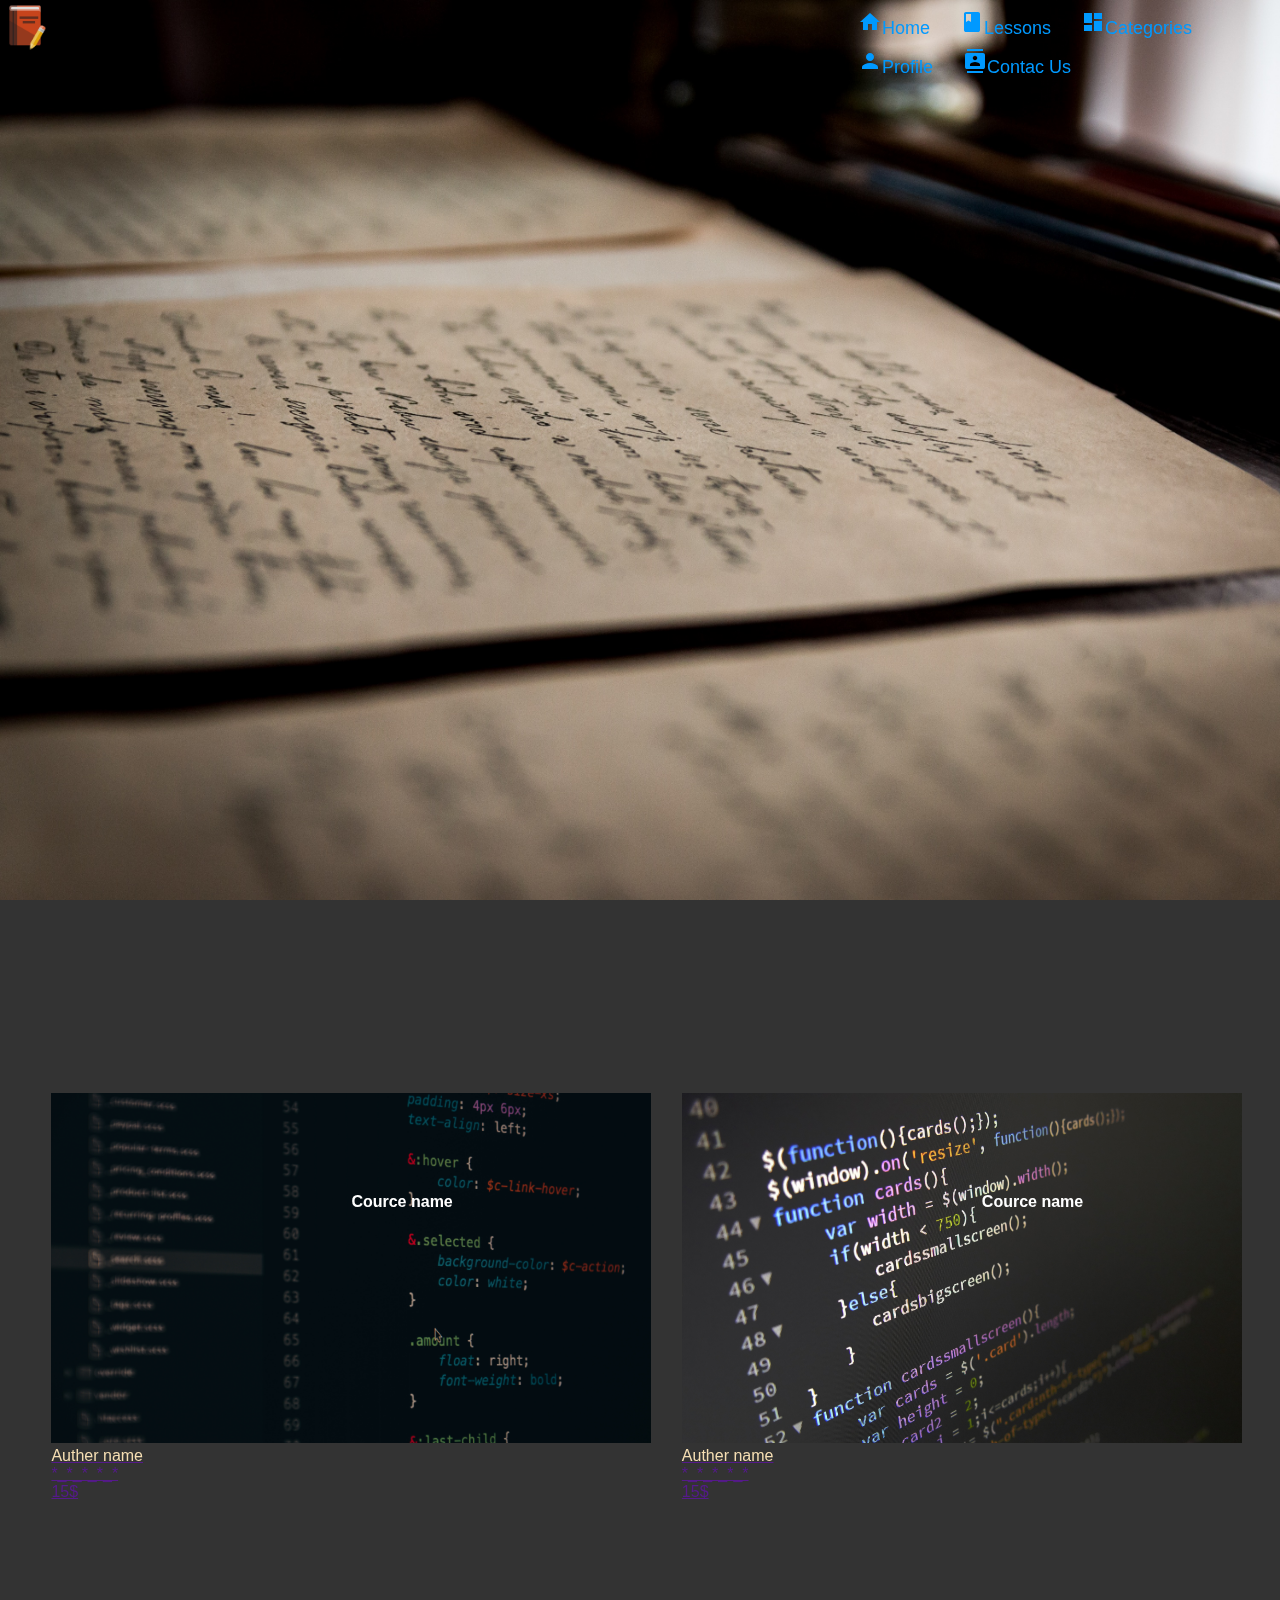
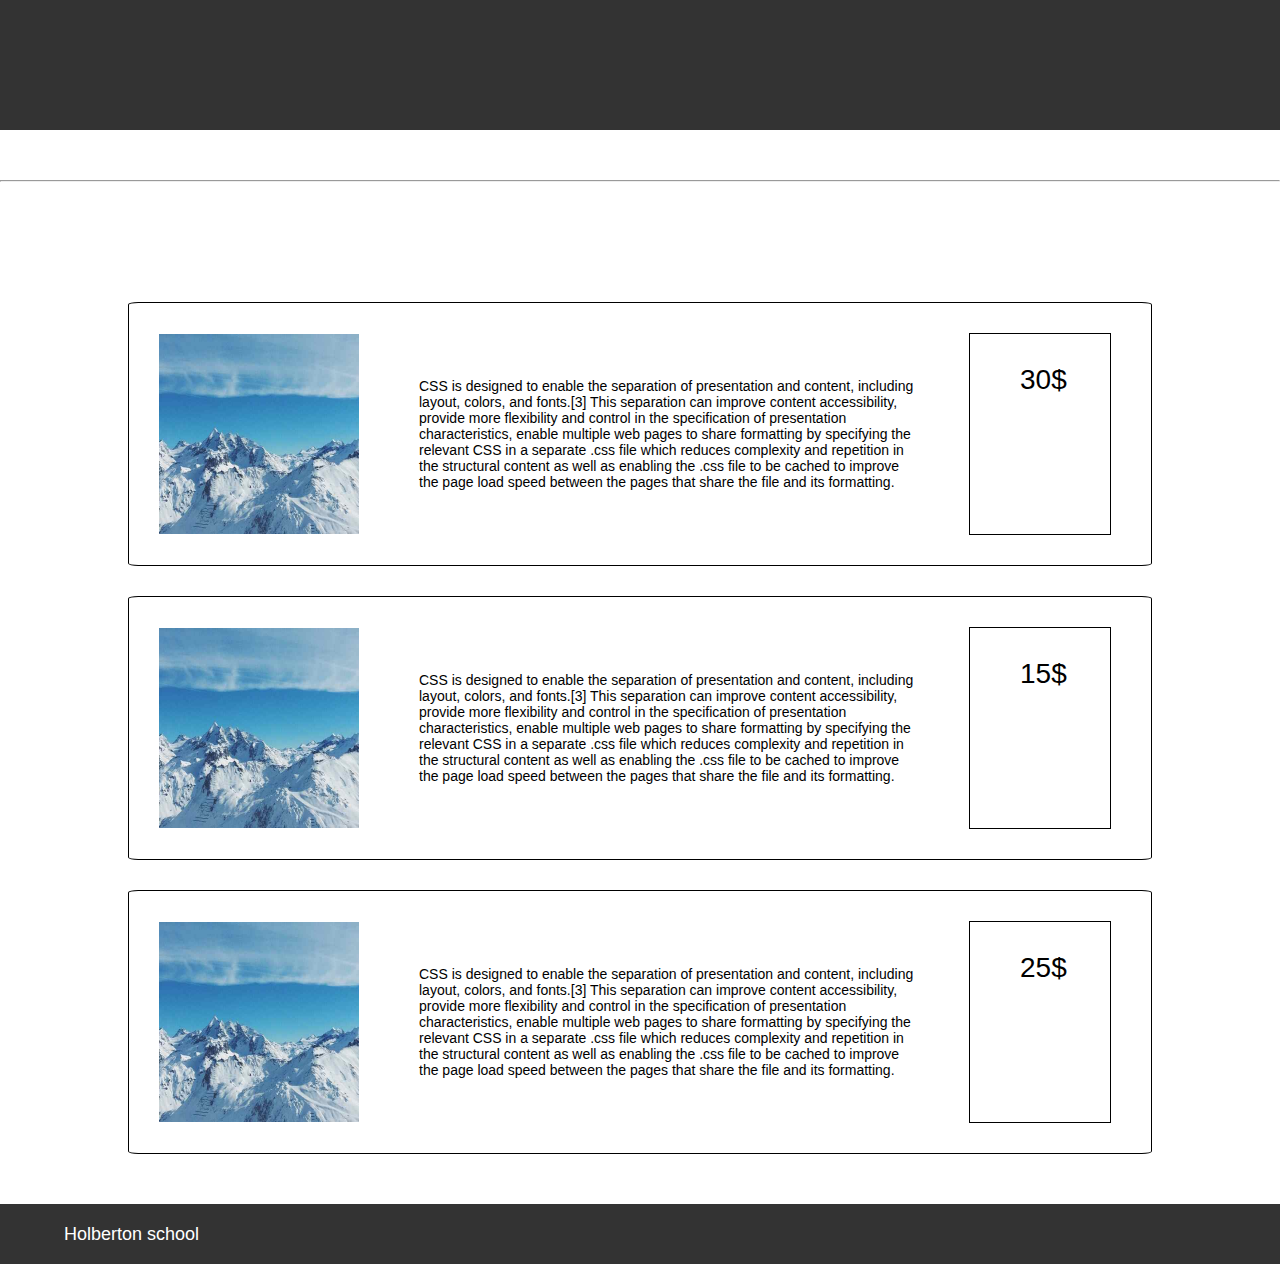
<file: static/index.html>
<!DOCTYPE html>
<html lang="en">
  <head>
    <meta charset="UTF-8" />
    <title>YouLearn</title>
    <link rel="icon" href="style/img/img.png" type="image/icon type" />
    <link rel="stylesheet" type="text/css" href="style/style.css" />
    <link
      href="https://fonts.googleapis.com/icon?family=Material+Icons"
      rel="stylesheet"
    />
  </head>
  <body>
      <header>
        <div class="header">
          <div class="icon">
            <img src="style/img/img.png" width="50px" />
          </div>

          <div class="list">
            <ul class="ul">
              <li>
                <a href="#news"><i class="large material-icons">home</i>Home</a>
              </li>
              <li>
                <a href="#news"
                  ><i class="large material-icons">class</i>Lessons</a
                >
              </li>
              <li>
                <a href="#news"
                  ><i class="large material-icons">dashboard</i>Categories</a
                >
              </li>
              <li>
                <a href="#news"
                  ><i class="large material-icons">person</i>Profile</a
                >
              </li>
              <li>
                <a href="#news"
                  ><i class="large material-icons">contacts</i>Contac Us</a
                >
              </li>
            </ul>
          </div>

        </br>

        </div>
      </header>
      <section></section>
    <div class="main">
      <article>
        <div id="carousel">
          <div class="slide">
            <a href="">
              <img class='img-h' src="style/img/dictionary-932327.jpg" width="600" height="350" />
              <div class="name"><strong>Cource name</strong></div>
              <div class="auther">Auther name</div>
              <div calss="rate">*_*_*_*_*</div>
              <div class="price">15$</div>
            </a>
          </div>
          <div class="slide">
            <a href="">
              <img src="style/img/code-3337044.jpg" width="600" height="350"/>
              <div class="name"><strong>Cource name</strong></div>
              <div class="auther">Auther name</div>
              <div calss="rate">*_*_*_*_*</div>
              <div class="price">15$</div>
            </a>
          </div>
          <div class="slide">
            <a href="">
              <img src="style/img/office-620822.jpg" width="600" height="350" />
              <div class="name"><strong>Cource name</strong></div>
              <div class="auther">Auther name</div>
              <div calss="rate">*_*_*_*_*</div>
              <div class="price">15$</div>
            </a>
          </div>

          <div class="slide">
            <a href="">
              <img src="style/img/image.jpg" width="200" height="150" />
              <div class="name"><strong>Cource name</strong></div>
              <div class="auther">Auther name</div>
              <div calss="rate">*_*_*_*_*</div>
              <div class="price">15$</div>
            </a>
          </div>
          <div class="slide">
            <a href="">
              <img src="style/img/image.jpg" width="200" height="150" />
              <div class="name"><strong>Cource name</strong></div>
              <div class="auther">Auther name</div>
              <div calss="rate">*_*_*_*_*</div>
              <div class="price">15$</div>
            </a>
          </div>
          <div class="slide">
            <a href="">
              <img src="style/img/image.jpg" width="200" height="150" />
              <div class="name"><strong>Cource name</strong></div>
              <div class="auther">Auther name</div>
              <div calss="rate">*_*_*_*_*</div>
              <div class="price">15$</div>
            </a>
          </div>
          <div class="slide">
            <a href="">
              <img src="style/img/image.jpg" width="200" height="150" />
              <div class="name"><strong>Cource name</strong></div>
              <div class="auther">Auther name</div>
              <div calss="rate">*_*_*_*_*</div>
              <div class="price">15$</div>
            </a>
          </div>
        </div> 
        </div>
        <hr style="margin-top: 50px;">
        <div class="exemple">
          <div class="frame">
            <img src="style/img/image.jpg" width=200px" height="200px">
            <p>
              CSS is designed to enable the separation of presentation and content, including layout, colors, and fonts.[3] This
              separation can improve content accessibility, provide more flexibility and control in the specification of presentation
              characteristics, enable multiple web pages to share formatting by specifying the relevant CSS in a separate .css file
              which reduces complexity and repetition in the structural content as well as enabling the .css file to be cached to
              improve the page load speed between the pages that share the file and its formatting.
            </p>
            <div class="categorie">
              <div class="price">30$</div>
            </div>
          </div>
          <div class="frame">
            <img src="style/img/image.jpg" width="200px" height="200px">
            <p>
              CSS is designed to enable the separation of presentation and content, including layout, colors, and fonts.[3] This
              separation can improve content accessibility, provide more flexibility and control in the specification of presentation
              characteristics, enable multiple web pages to share formatting by specifying the relevant CSS in a separate .css file
              which reduces complexity and repetition in the structural content as well as enabling the .css file to be cached to
              improve the page load speed between the pages that share the file and its formatting.
            </p>
            <div class="categorie">
              <div class="price">15$</div>
            </div>
          </div>
          <div class="frame">
            <img src="style/img/image.jpg" width="200px" height="200px">
            <p>
              CSS is designed to enable the separation of presentation and content, including layout, colors, and fonts.[3] This
              separation can improve content accessibility, provide more flexibility and control in the specification of
              presentation
              characteristics, enable multiple web pages to share formatting by specifying the relevant CSS in a separate .css
              file
              which reduces complexity and repetition in the structural content as well as enabling the .css file to be cached to
              improve the page load speed between the pages that share the file and its formatting.
            </p>
            <div class="categorie">
              <div class="price">25$</div>
            </div>
          </div>
        </div>
      </article>
    
    <footer class="footer">
      <div class="inder">
        Holberton school
      </div>
    </footer>
  </body>
</html>
</file>
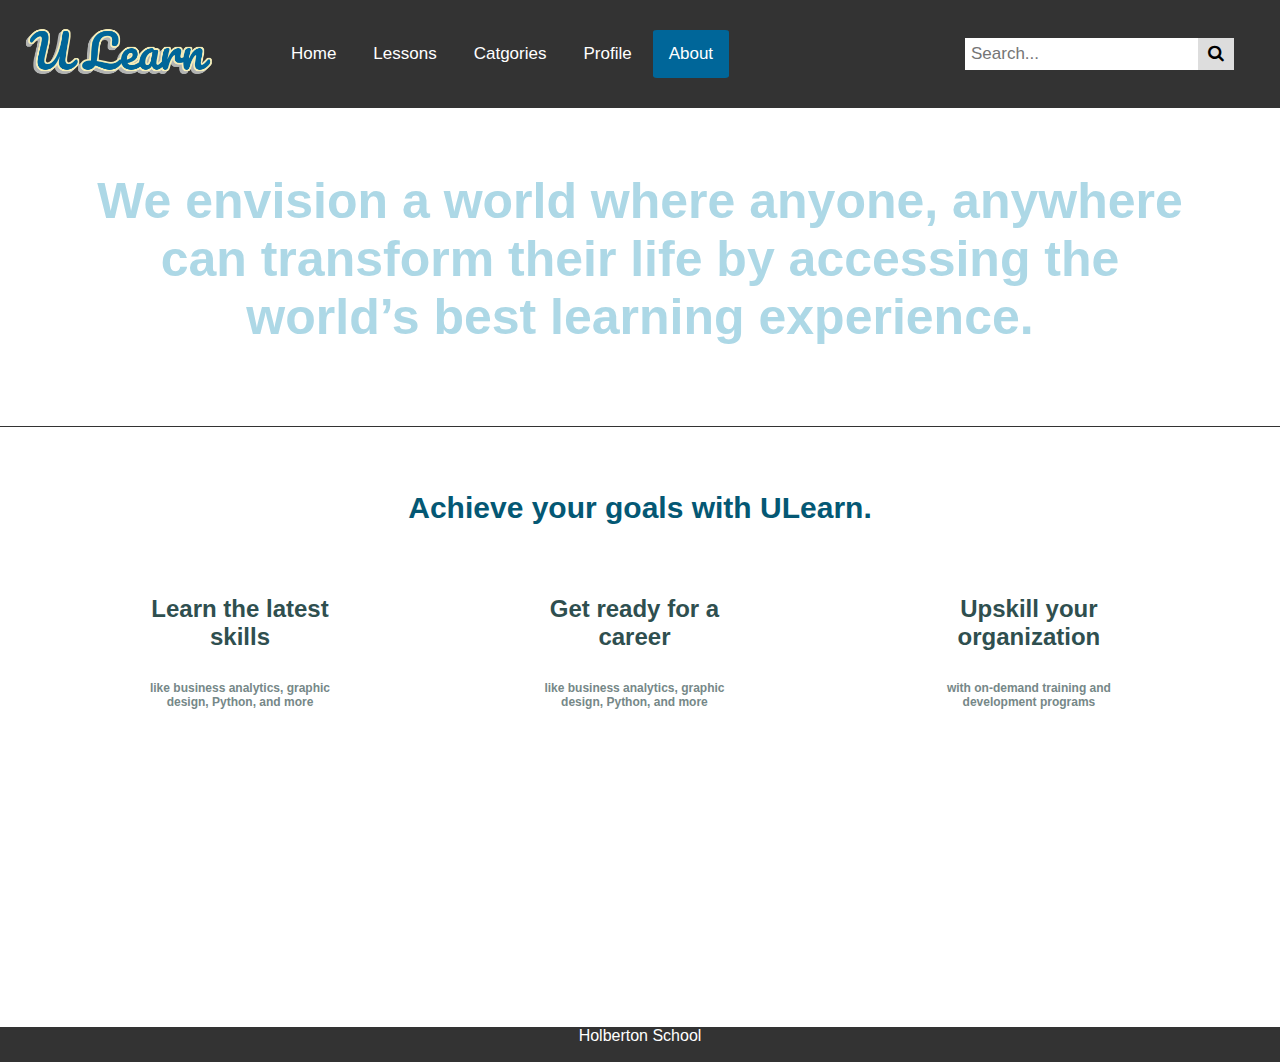
<file: static/about.html>
<!DOCTYPE html>
<html lang="en">
  <head>
    <meta charset="UTF-8" />
    <title>YouLearn</title>
    <link rel="icon" href="style/img/img.png" type="image/icon type" />
    <link rel="stylesheet" type="text/css" href="style/about.css" />
    <link
      href="https://fonts.googleapis.com/icon?family=Material+Icons"
      rel="stylesheet"
    />
    <link
      rel="stylesheet"
      href="https://cdnjs.cloudflare.com/ajax/libs/font-awesome/4.7.0/css/font-awesome.min.css"
    />
  </head>
  <body>
    <header>
        <a href="#home">
          <img class="logo" src="style/img/logo5.png" />
        </a>
        <div class="navigateur">
          <a href="home.html">Home</a>
          <a href="#lesson">Lessons</a>
          <a href="cat.html">Catgories</a>
          <a href="#profile">Profile</a>
          <a class="active" href="about.html">About</a>
          <div class="search">
            <form action="">
              <input type="text" placeholder="Search..." name="search" />
              <button type="submit"><i class="fa fa-search"></i></button>
            </form>
          </div>
        </div>
        </header>
        <article>
            <h1>We envision a world where anyone, anywhere can transform their life by accessing the world’s best learning experience.</h1>
            <h3>Achieve your goals with ULearn.</h3>
            <section>
                <h4>Learn the latest skills</h4>
                <h6>like business analytics, graphic design, Python, and more</h2>
            </section>
            <section>
                <h4>Get ready for a career</h4>
                <h6>like business analytics, graphic design, Python, and more</h2>
            </section>
            <section>
                <h4>Upskill your organization</h4>
                <h6>with on-demand training and development programs</h2>
            </section>
            <br>
            <br>
            <br>
            <br>
            <br>
            <br>
            <br>
            <br>
            <br>
            <br>
            <br>
            <br>
            <br>
            <br>
            <br>
        </article>
    </body>
    <footer>
      <div class="footer">Holberton School</div>
    </footer>
</html>
</file>
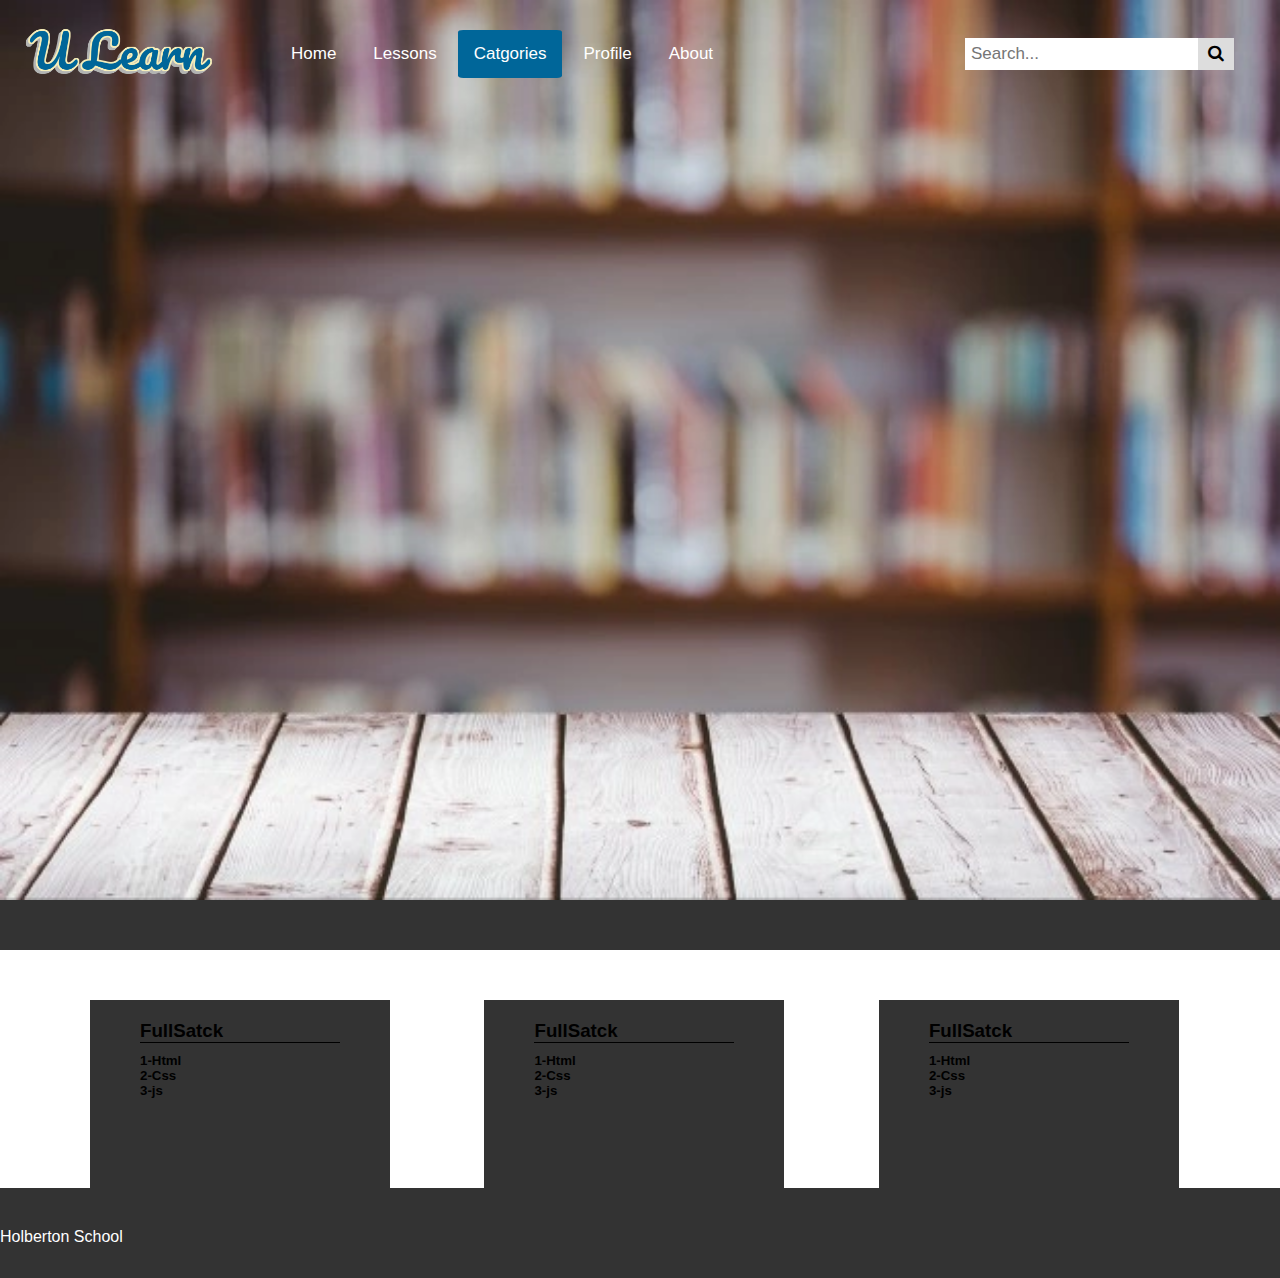
<file: static/cat.html>
<!DOCTYPE html>
<html lang="en">
  <head>
    <meta charset="UTF-8" />
    <title>YouLearn</title>
    <link rel="icon" href="style/img/img.png" type="image/icon type" />
    <link rel="stylesheet" type="text/css" href="style/cat.css" />
    <link rel="stylesheet" type="text/css" href="style/home-style.css" />

    <link
      href="https://fonts.googleapis.com/icon?family=Material+Icons"
      rel="stylesheet"
    />
    <link
      rel="stylesheet"
      href="https://cdnjs.cloudflare.com/ajax/libs/font-awesome/4.7.0/css/font-awesome.min.css"
    />
  </head>
  <body>
    <header>
        <a href="home.html">
          <img class="logo" src="style/img/logo5.png" />
        </a>
        <div class="navigateur">
          <a href="home.html">Home</a>
          <a href="#lesson">Lessons</a>
          <a class="active" href="cat.html">Catgories</a>
          <a href="profile.html">Profile</a>
          <a href="about.html">About</a>
          <div class="search">
            <form action="">
              <input type="text" placeholder="Search..." name="search" />
              <button type="submit"><i class="fa fa-search"></i></button>
            </form>
          </div>
        </div>
        </header>
        <article>
            <section>
            <h3>FullSatck</h2>
            <h5>1-Html</h5>
            <h5>2-Css</h5>
            <h5>3-js</h5>
            </section>
        <section>
                <div class="text">
                    <h3>FullSatck</h2>
                    <h5>1-Html</h5>
                    <h5>2-Css</h5>
                    <h5>3-js</h5>
                </div>
            </section>
            <section>
                <h3>FullSatck</h2>
                <h5>1-Html</h5>
                <h5>2-Css</h5>
                <h5>3-js</h5>
            </section>
        </article>
  </body>
  <footer>
    <div class="footer">Holberton School</div>
  </footer>
</html>
</file>
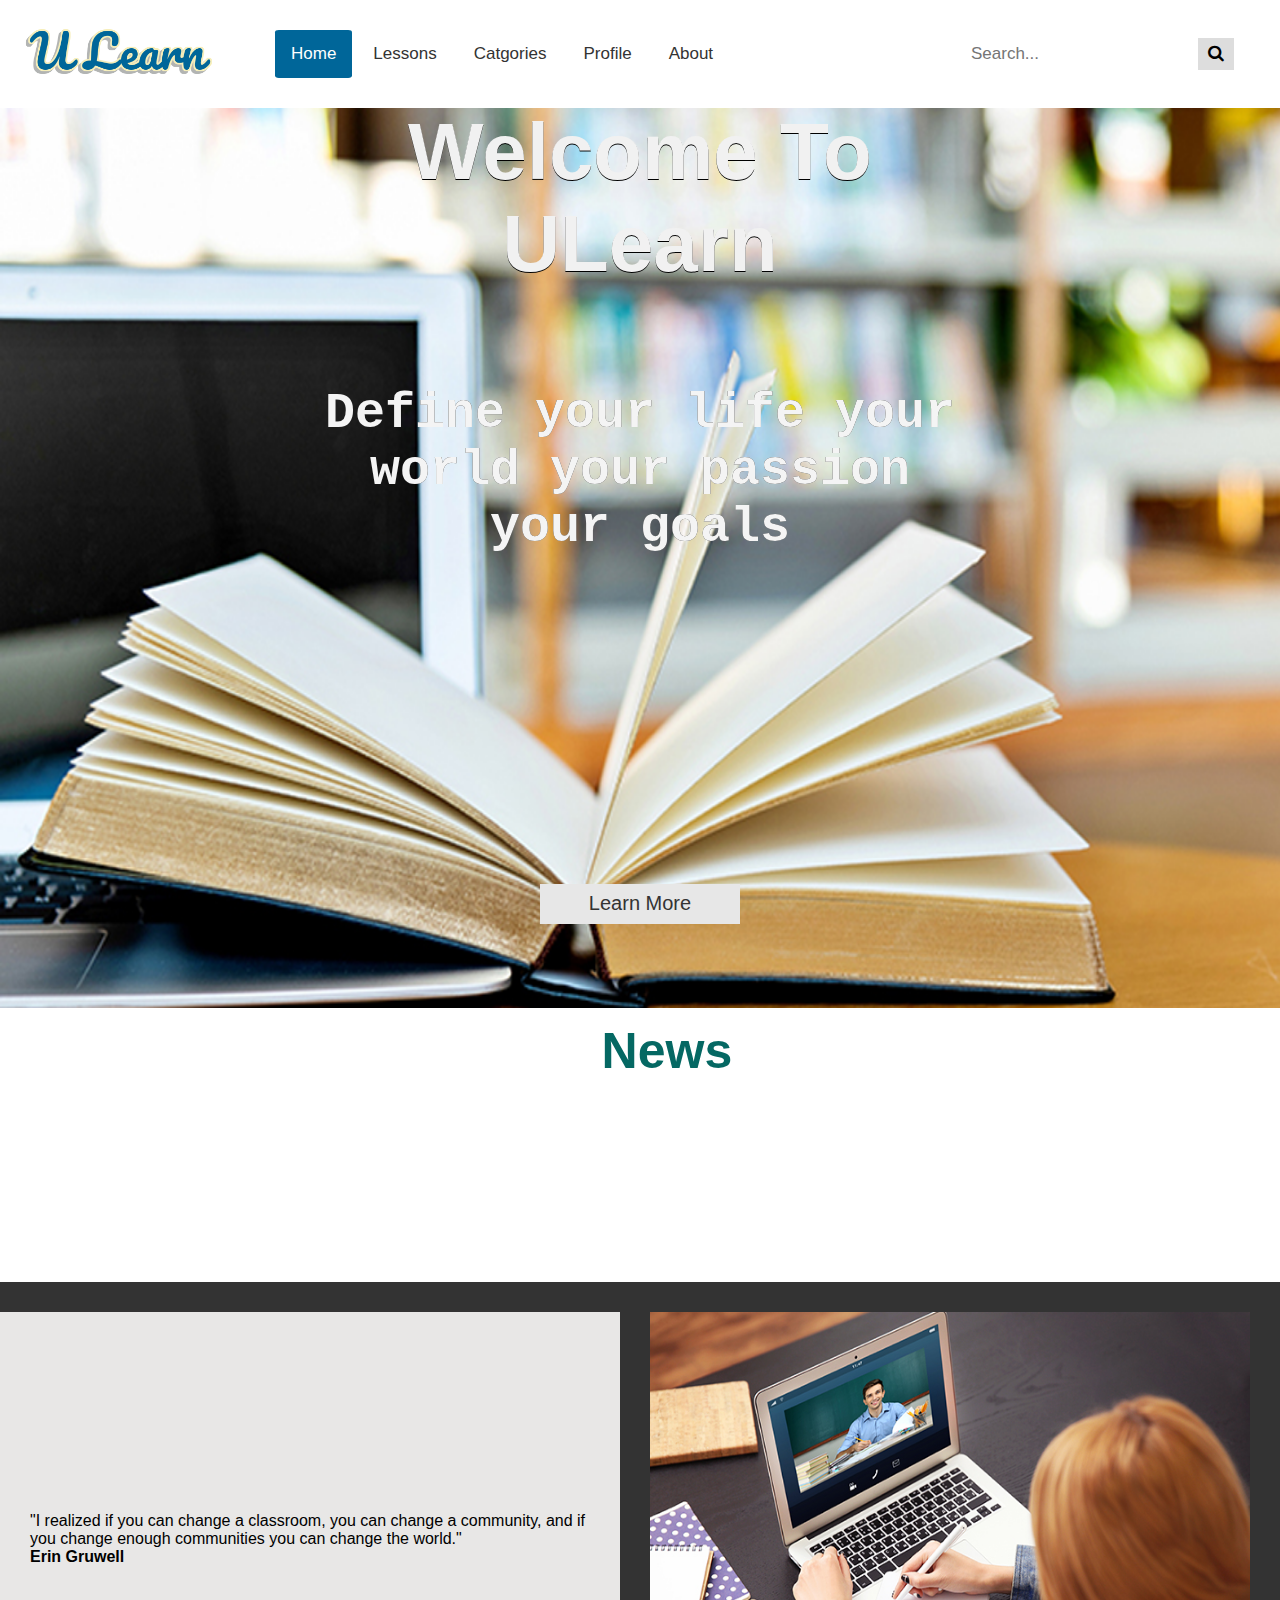
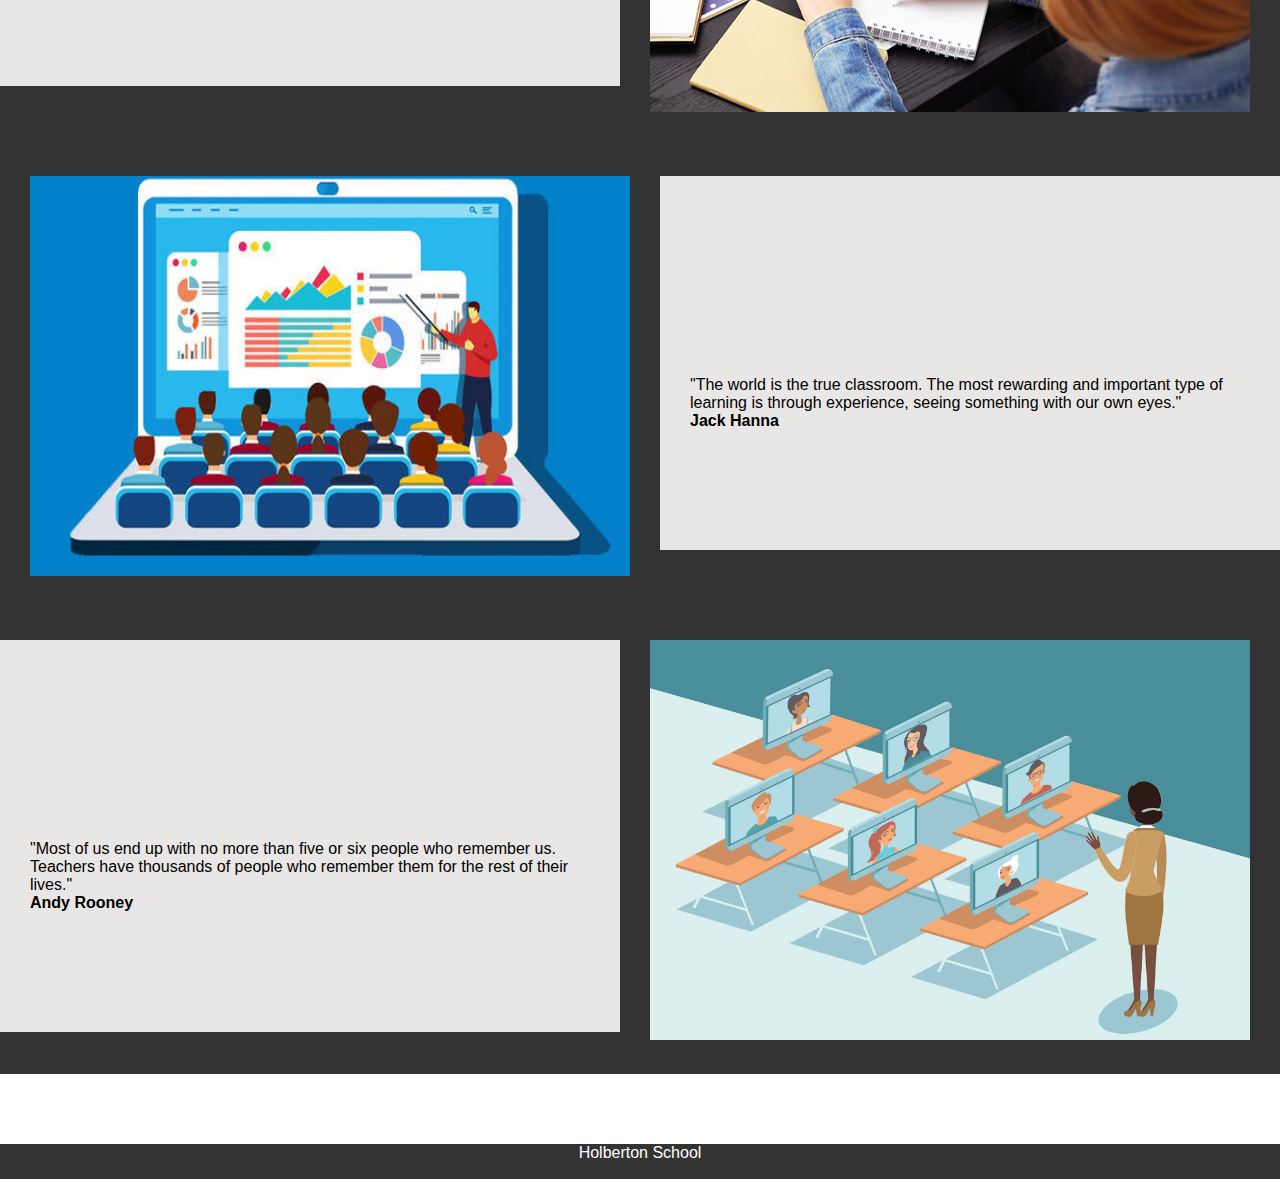
<file: static/home.html>
<!DOCTYPE html>
<html lang="en">
  <head>
    <meta charset="UTF-8" />
    <title>YouLearn</title>
    <link rel="icon" href="style/img/img.png" type="image/icon type" />
    <link rel="stylesheet" type="text/css" href="style/home.css" />
    <link
      href="https://fonts.googleapis.com/icon?family=Material+Icons"
      rel="stylesheet"
    />
    <link
      rel="stylesheet"
      href="https://cdnjs.cloudflare.com/ajax/libs/font-awesome/4.7.0/css/font-awesome.min.css"
    />
  </head>
  <body>
    <header>
      <a href="#home">
        <img class="logo" src="style/img/logo5.png" />
      </a>
      <div class="navigateur">
        <a class="active" href="home.html">Home</a>
        <a href="#lesson">Lessons</a>
        <a href="cat.html">Catgories</a>
        <a href="#profile">Profile</a>
        <a href="about.html">About</a>
        <div class="search">
          <form action="">
            <input type="text" placeholder="Search..." name="search" />
            <button type="submit"><i class="fa fa-search"></i></button>
          </form>
        </div>
      </div>
    </header>
    <section class="aimg">
      <h4>Welcome To ULearn</h4>
      <h3>Define your life your world your passion your goals</h3>
      <button class="button" type="button"><a href="about.html">Learn More</a></button>
      <img src="style/img/education.png">
    </section>
    <section class="news">
      <h4>News</h4>
    </section>
    <br>
    <br>
    <br>
    <br>
    <br>
    <br>
    <br>
    <br>
    <br>
    <br>
    <br>
    <br>
    <br>
    <br>
    <br>
    <div class="flex">
    <div class="container">
      <div class="left">
        <img class="img" src="style/img/1.jpg" height="400" width="600">
      </div>
      <div class="right">
        <p class="p">"I realized if you can change a classroom, you can change a community,
           and if you change enough communities you can change the world."<br><b>Erin Gruwell</b></p>
      </div>
    </div>
    <div class="container">
      <div class="right">
        <img class="img" src="style/img/2.jpg" height="400" width="600">
      </div>
      <div class="left">
        <p class="p">"The world is the true classroom. The most rewarding and important type of learning is through experience, seeing
        something with our own eyes."<br><b>Jack Hanna</b></p>
      </div>
    </div>
    <div class="container">
      <div class="left">
        <img class="img" src="style/img/remotr.jpg" height="400" width="600">
      </div>
      <div class="right">
        <p class="p">"Most of us end up with no more than five or six people who remember us. Teachers have thousands of people who remember
        them for the rest of their lives."<br><b>Andy Rooney</b></p>
      </div>
    </div>
    </div>
    </body>
    <footer>
      <div class="footer">Holberton School</div>
    </footer>
</html>
</file>
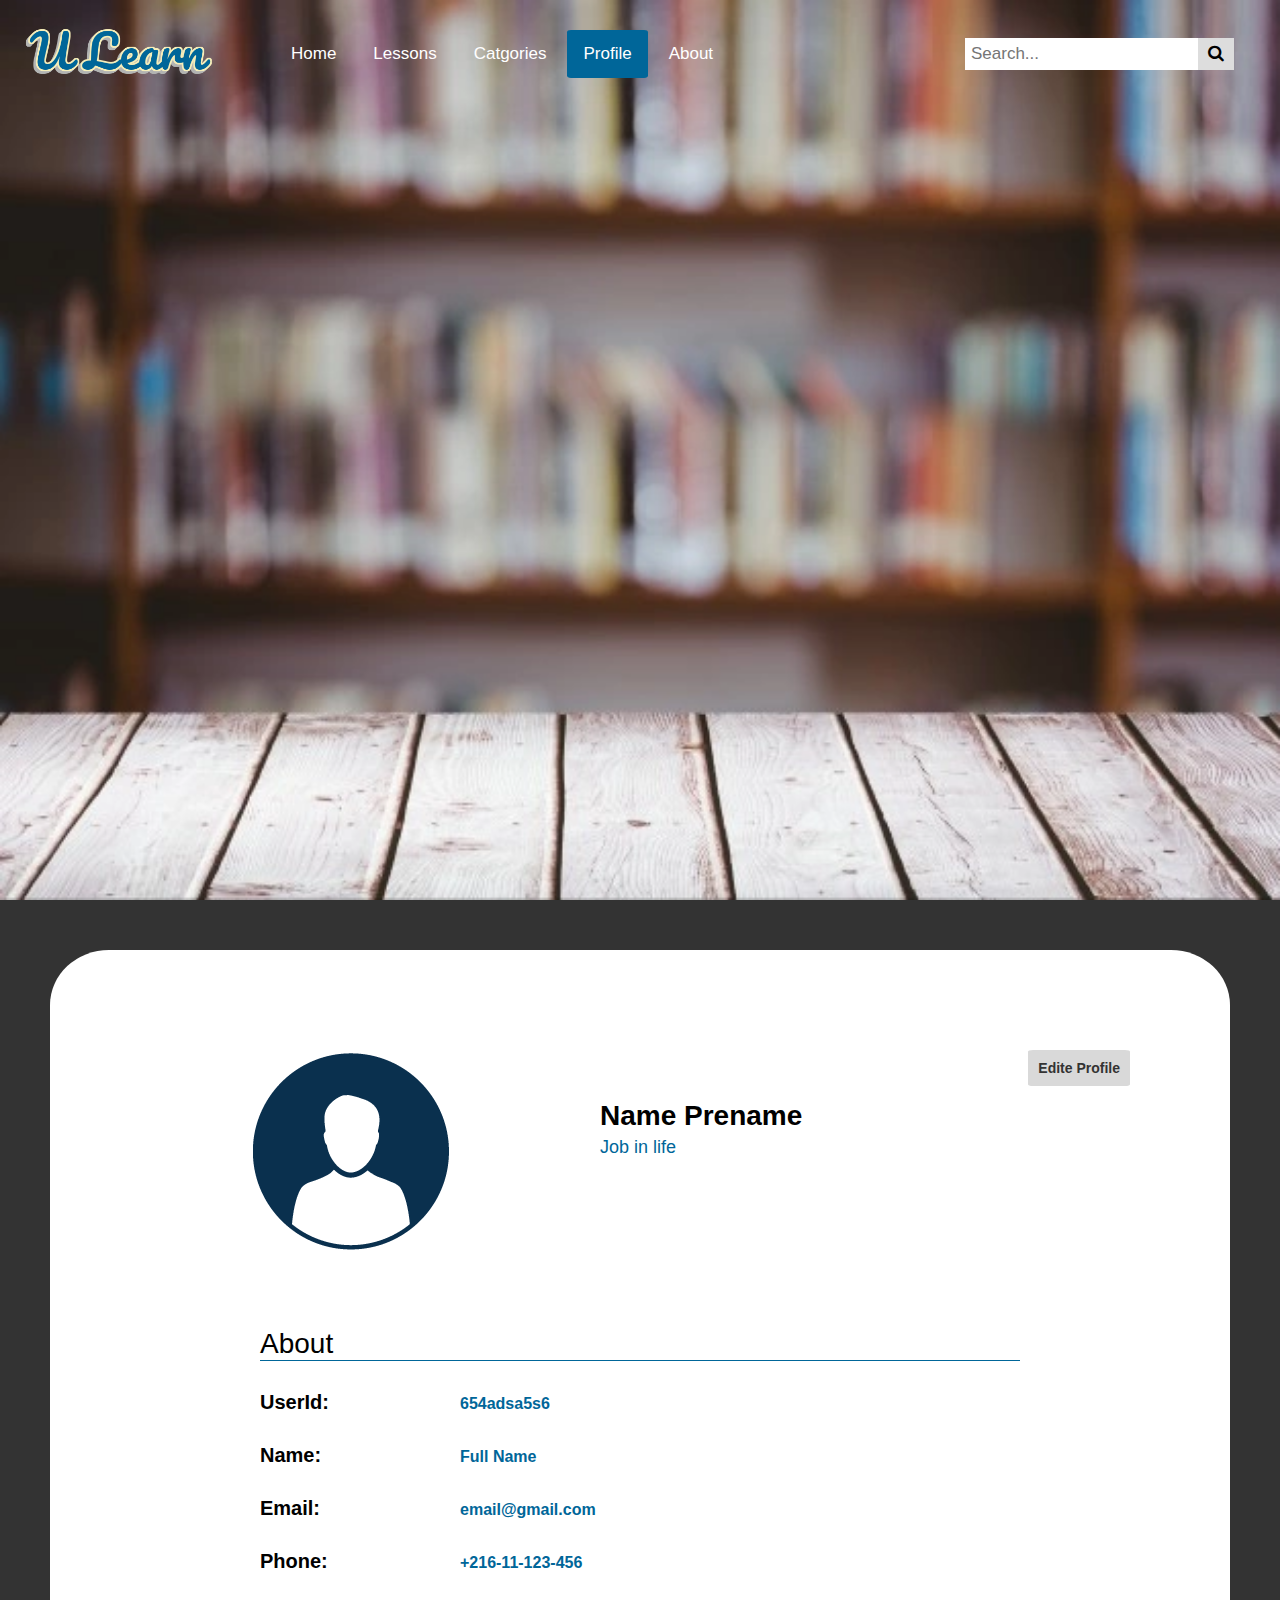
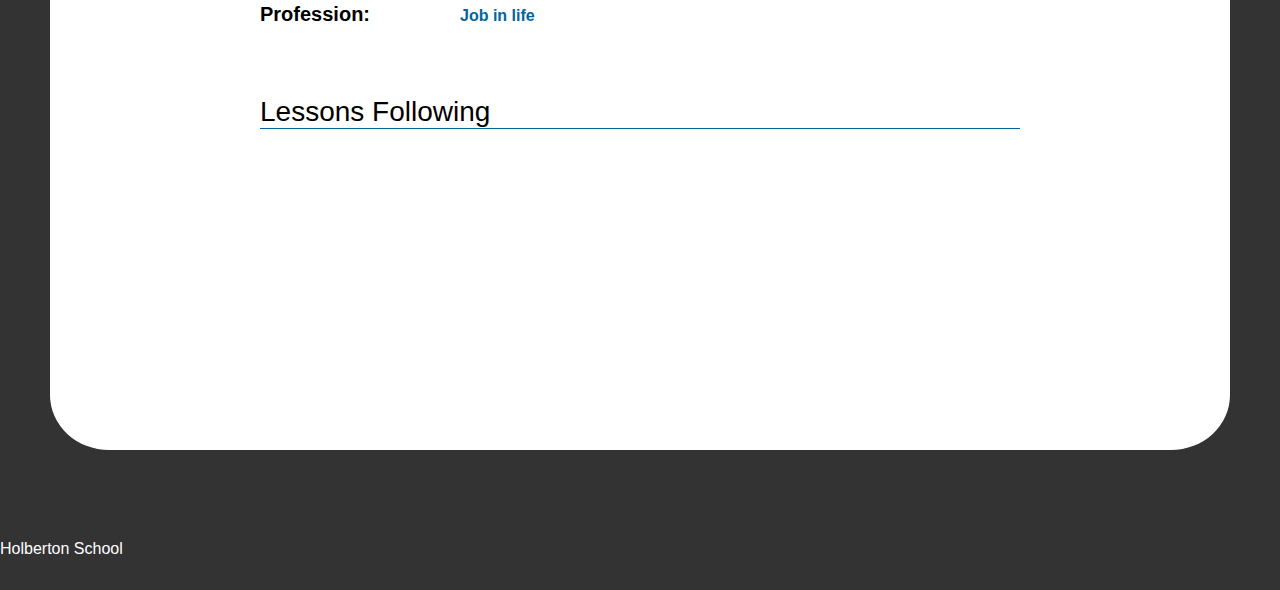
<file: static/profile.html>
<!DOCTYPE html>
<html lang="en">
  <head>
    <meta charset="UTF-8" />
    <title>YouLearn</title>
    <link rel="icon" href="style/img/img.png" type="image/icon type" />
    <link rel="stylesheet" type="text/css" href="style/home-style.css" />
    <link
      href="https://fonts.googleapis.com/icon?family=Material+Icons"
      rel="stylesheet"
    />
    <link
      rel="stylesheet"
      href="https://cdnjs.cloudflare.com/ajax/libs/font-awesome/4.7.0/css/font-awesome.min.css"
    />
  </head>

  <body>
    <header>
      <a href="home.html">
        <img class="logo" src="style/img/logo5.png" />
      </a>
      <div class="navigateur">
        <a href="home.html">Home</a>
        <a href="#lesson">Lessons</a>
        <a href="cat.html">Catgories</a>
        <a class="active" href="profile.html">Profile</a>
        <a href="about.html">About</a>
        <div class="search">
          <form action="">
            <input type="text" placeholder="Search..." name="search" />
            <button type="submit"><i class="fa fa-search"></i></button>
          </form>
        </div>
      </div>
    </header>

    <article>
      <div class="main-profile">
        <div class="profile">
          <div class="edite-profile">
            <a class="edite-profile-link" href="">Edite Profile</a>
          </div>
          <div class="img-profile">
            <img src="style/img/profile.png" />
          </div>
          <div class="name-profile">Name Prename</div>
          <div class="job-profile">Job in life</div>
          <div class="about-profile">
            <div class="about-title-profile">About</div>
            <div class="id-profile">UserId:</div>
            <div class="id-user-profile">654adsa5s6</div>
            <div class="id-profile">Name:</div>
            <div class="id-user-profile">Full Name</div>
            <div class="id-profile">Email:</div>
            <div class="id-user-profile">email@gmail.com</div>
            <div class="id-profile">Phone:</div>
            <div class="id-user-profile">+216-11-123-456</div>
            <div class="id-profile">Profession:</div>
            <div class="id-user-profile">Job in life</div>
            <div class="about-title-profile">Lessons Following</div>
          </div>
        </div>
      </div>
    </article>
  </body>
  <footer>
    <div class="footer">Holberton School</div>
  </footer>
</html>
</file>
<file: static/style/style.css>
* {
  font-family: Arial, Helvetica, sans-serif;
  margin: 0;
  padding: 0;
}
section{
  background-color: #333;
  background-image: url("img/background.jpg");
  background-repeat: no-repeat;
  background-attachment: fixed;
  background-size: 100% 100%;
  background-position:center bottom;
  height: 950px;
  padding: 0;
}
.header {
  
  margin: 0;
  height: 0;
  
}
.footer {
  height: 40px;
  background-color: #333;
  color: white;
  font-size: 18px;
  margin-top: 50px;
  padding-top: 20px;
}
.inder {
  margin-left: 5%;
}

.search {
  float: right;
  padding-right: 10px;
}

div.icon {
  position: fixed;
  width: 10px;
  height: 10px;
}

.list {
  
  margin-left: 60px;
}
.ul {
  height: 100px;
  list-style-type: none;
  overflow: hidden;
  position: fixed;
  padding-left: 60%;
}
.ul li {
  padding-top: 10px;
  float: left;
  padding-left: 30px;
  
}
.ul li a {
  font-family: Optima,Segoe,Segoe UI,Candara,Calibri,Arial,sans-serif; 
  font-size:18px;
  display: block;
  color: #0099ff;
  text-align: left;
  text-decoration: none;
}
article {
  margin: 0 3%;
  padding-top: 10px;
}
.ul li a:hover {
  color: tomato;
}
#carousel {
  background-color:#333;
  margin-top: 120px;
  width: 100%;
  height: 500px;
  overflow: auto;
  white-space: nowrap;
}
.main{
  background-color:#333;
  padding-bottom: 150px;
  display:center;
}


#carousel .slide {
  position: relative;
  margin: 3px;
  padding: 10px;
  display: inline-block;
  height: 200px;
}
#carousel .slide .name a:link,
a:visited {
  text-decoration: none;
}
.exemple {
  margin-top: 120px;
}
.frame {
  margin: 30px 10%;
  padding: 30px;
  border: 1px solid;
  border-radius: 1%;
  display: flex;
  flex-direction: row;
  justify-content: left;
  align-items: center;
}

.frame p {
  margin-left: 60px;
  font-size: 14px;
  width: 500px;
}

.frame .categorie {
  border: 1px solid;
  margin-left: 50px;
  width: 140px;
  height: 200px;
}
.frame .categorie .price {
  font-size: 28px;
  margin: 30px 50px;
}
.img-h:hover{
  opacity: 0.3;
}

.slide .name{
  text-decoration: none;
  position:absolute;
  top: 50%;
  left: 50%;
  color:white;
}
.slide .auther{
  text-decoration: none; 
  color: wheat;
}
</file>
<file: static/style/about.css>
* {
  font-family: Verdana, Geneva, Tahoma, sans-serif;
  margin: 0;
  padding: 0;
}
header {
  background-color: #333;
}
.navigateur {
  overflow: hidden;
  padding: 30px;
}

.navigateur a {
  float: left;
  display: block;
  color: white;
  text-align: center;
  padding: 14px 16px;
  text-decoration: none;
  font-size: 17px;
  border-radius: 5%;
  margin-left: 5px;
}

.navigateur a:hover {
  background-color: #ddd;
  color: #333;
}

.navigateur a.active {
  background-color: #006699;
  color: white;
}

.navigateur .search {
  float: right;
}

.navigateur input[type="text"] {
  padding: 6px;
  margin-top: 8px;
  font-size: 17px;
  border: none;
}

.navigateur .search button {
  float: right;
  padding: 6px 10px;
  margin-top: 8px;
  margin-right: 16px;
  background: #ddd;
  font-size: 17px;
  border: none;
  cursor: pointer;
}

.navigateur .search button:hover {
  background: #ccc;
}

@media screen and (max-width: 600px) {
  .navigateur .search {
    float: none;
  }
  .navigateur a,
  .navigateur input[type="text"],
  .navigateur .search button {
    float: none;
    display: block;
    text-align: left;
    width: 100%;
    margin: 0;
    padding: 14px;
  }
  .navigateur input[type="text"] {
    border: 1px solid #ccc;
  }
}
.logo {
  height: 100px;
  width: 200px;
  float: left;
  padding: 0px 20px;
}

article h1{
  color:lightblue;
  text-align:center;
  position:relative;
  font-size: 50px;
  padding:80px;
  padding-top: 5%;
  border-bottom: 1.3px solid #333;
  
}
article h3{
  color:rgb(4, 88, 116);
  text-align:center;
  position:relative;
  padding-top: 5%;
  font-size: 30px;

}
section {
  
  background-size: cover;
  display: inline-block;
  
  width: 300px;
  height: 200px;
  margin: 50px 0px 0px 90px;
  padding: 50px;
  padding-bottom: 90px;
  box-sizing: border-box;
}

article section h4{
  margin-top: -30px;
  color:darkslategray;
  font-size:24px;
  text-align:center;
  position:relative;
  padding-bottom: 15%;
}
article section h6{
  color:rgb(118, 136, 136);
  position:relative;
  text-align:center;
  font-size: 12px;
}
.footer {
height: 35px;
background-color: #333;
color: white;
text-align: center;

}
</file>
<file: static/style/cat.css>
* {
  font-family: Verdana, Geneva, Tahoma, sans-serif;
  margin: 0;
  padding: 0;
}
header {
  background-color: #333;
  padding-bottom: 50px;
}
.navigateur {
  overflow: hidden;
  padding: 30px;
}

.navigateur a {
  float: left;
  display: block;
  color: white;
  text-align: center;
  padding: 14px 16px;
  text-decoration: none;
  font-size: 17px;
  border-radius: 5%;
  margin-left: 5px;
}

.navigateur a:hover {
  background-color: #ddd;
  color: #333;
}

.navigateur a.active {
  background-color: #006699;
  color: white;
}

.navigateur .search {
  float: right;
}

.navigateur input[type="text"] {
  padding: 6px;
  margin-top: 8px;
  font-size: 17px;
  border: none;
}

.navigateur .search button {
  float: right;
  padding: 6px 10px;
  margin-top: 8px;
  margin-right: 16px;
  background: #ddd;
  font-size: 17px;
  border: none;
  cursor: pointer;
}

.navigateur .search button:hover {
  background: #ccc;
}

@media screen and (max-width: 600px) {
  .navigateur .search {
    float: none;
  }
  .navigateur a,
  .navigateur input[type="text"],
  .navigateur .search button {
    float: none;
    display: block;
    text-align: left;
    width: 100%;
    margin: 0;
    padding: 14px;
  }
  .navigateur input[type="text"] {
    border: 1px solid #ccc;
  }
}
.logo {
  height: 100px;
  width: 200px;
  float: left;
  padding: 0px 20px;
}
section {
  display: inline-block;
  background-color: #333;

  /*background-color: lightblue;*/
  width: 300px;
  margin: 50px 0px 0px 90px;
  padding: 50px;
  padding-bottom: 90px;

  box-sizing: border-box;
}

section h3 {
  border-bottom: 1px solid;
  position: relative;
  margin-top: -30px;
  margin-bottom: 10px;
}
</file>
<file: static/style/home-style.css>
* {
  font-family: Verdana, Geneva, Tahoma, sans-serif;
  margin: 0;
  padding: 0;
}
header {
  background-color: #333;
  background-image: url("img/background3.webp");
  background-repeat: no-repeat;
  background-attachment: fixed;
  background-size: 100% 100%;
  background-position: center bottom;
  height: 900px;
}
.footer {
  left: 0;
  bottom: 0;
  width: 100%;
  height: 50px;
  background-color: #333;
  color: white;
  text-align: left;
  padding-top: 40px;
}
.navigateur {
  overflow: hidden;
  padding: 30px;
}

.navigateur a {
  float: left;
  display: block;
  color: white;
  text-align: center;
  padding: 14px 16px;
  text-decoration: none;
  font-size: 17px;
  border-radius: 5%;
  margin-left: 5px;
}

.navigateur a:hover {
  background-color: #ddd;
  color: #333;
}

.navigateur a.active {
  background-color: #006699;
  color: white;
}

.navigateur .search {
  float: right;
}

.navigateur input[type="text"] {
  padding: 6px;
  margin-top: 8px;
  font-size: 17px;
  border: none;
}

.navigateur .search button {
  float: right;
  padding: 6px 10px;
  margin-top: 8px;
  margin-right: 16px;
  background: #ddd;
  font-size: 17px;
  border: none;
  cursor: pointer;
}

.navigateur .search button:hover {
  background: #ccc;
}

@media screen and (max-width: 600px) {
  .navigateur .search {
    float: none;
  }
  .navigateur a,
  .navigateur input[type="text"],
  .navigateur .search button {
    float: none;
    display: block;
    text-align: left;
    width: 100%;
    margin: 0;
    padding: 14px;
  }
  .navigateur input[type="text"] {
    border: 1px solid #ccc;
  }
}
.logo {
  height: 100px;
  width: 200px;
  float: left;
  padding: 0px 20px;
}

.main {
  padding: 40px;
}

.slide {
  position: relative;
  width: 50%;
}
.image {
  opacity: 1;
  display: block;
  width: 50%;
  height: auto;
  transition: 0.5s ease;
  backface-visibility: hidden;
}
.middle {
  transition: 0.5s ease;
  opacity: 0;
  position: absolute;
  top: 110px;
  left: 107px;
  transform: translate(-50%, -50%);
  -ms-transform: translate(-50%, -50%);
}
.slide:hover .image {
  opacity: 0.3;
}
.slide:hover .middle {
  opacity: 1;
}
.name,
.auther,
.rate,
.price {
  color: #333;
  font-size: 14px;
  padding: 5px 32px;
}

/* Slideshow container */
.slideshow-container {
  max-width: 1000px;
  position: relative;
  margin: auto;
}

/* Next & previous buttons */
.prev,
.next {
  cursor: pointer;
  position: absolute;
  top: 50%;
  width: auto;
  padding: 16px;
  margin-top: -22px;
  color: white;
  font-weight: bold;
  font-size: 18px;
  transition: 0.6s ease;
  border-radius: 0 3px 3px 0;
  user-select: none;
}

/* Position the "next button" to the right */
.next {
  right: 0;
  border-radius: 3px 0 0 3px;
}

/* On hover, add a black background color with a little bit see-through */
.prev:hover,
.next:hover {
  background-color: rgba(0, 0, 0, 0.8);
}

/* Fading animation */
.fade {
  -webkit-animation-name: fade;
  -webkit-animation-duration: 1.5s;
  animation-name: fade;
  animation-duration: 1.5s;
}

@-webkit-keyframes fade {
  from {
    opacity: 0.4;
  }
  to {
    opacity: 1;
  }
}

@keyframes fade {
  from {
    opacity: 0.4;
  }
  to {
    opacity: 1;
  }
}

/* On smaller screens, decrease text size */
@media only screen and (max-width: 300px) {
  .prev,
  .next,
  .text {
    font-size: 11px;
  }
}

.main-profile {
  height: 1100px;
  background-color: #333;
  padding: 50px 50px;
}

.profile {
  background-color: white;
  height: 1100px;
  border-radius: 5%;
}

.img-profile {
  position: relative;
  width: 200px;
  padding: 100px 150px 0 200px;
  float: left;
}

.name-profile {
  font-size: 28px;
  font-weight: bold;
  padding-top: 150px;
}
.job-profile {
  font-size: 18px;
  color: #006699;
  padding-top: 5px;
}
.edite-profile {
  float: right;
  border-radius: 5%;
  background-color: #d9d9d9;
  padding: 5px;
  font-size: 14px;
  font-weight: bold;
  color: #333;
  padding: 10px;
  margin: 100px 100px 0 0;
}
.edite-profile:hover {
  background-color: #006699;
}
.edite-profile a:link,
a:visited {
  text-decoration: none;
  display: inline-block;
}
.edite-profile-link {
  color: #333;
}
.about-profile {
  padding: 100px 210px 0 210px;
}
.about-title-profile {
  font-size: 28px;
  border-bottom: 1px solid #006699;
  border-bottom-width: 1px;
  padding-top: 70px;
}
.id-profile {
  padding-top: 30px;
  font-size: 20px;
  font-weight: bold;
  float: left;
}
.id-user-profile {
  padding-top: 34px;
  padding-left: 200px;
  padding-bottom: 1px;
  color: #006699;
  font-weight: 600;
}
</file>
<file: static/style/home.css>
* {
  font-family: Verdana, Geneva, Tahoma, sans-serif;
  margin: 0;
  padding: 0;
}
header {
  background-color: white;
}
.navigateur {
  overflow: hidden;
  padding: 30px;
}

.navigateur a {
  float: left;
  display: block;
  color: #333;
  text-align: center;
  padding: 14px 16px;
  text-decoration: none;
  font-size: 17px;
  border-radius: 5%;
  margin-left: 5px;
}

.navigateur a:hover {
  background-color: #ddd;
  color: #333;
}

.navigateur a.active {
  background-color: #006699;
  color: white;
}

.navigateur .search {
  float: right;
}

.navigateur input[type="text"] {
  padding: 6px;
  margin-top: 8px;
  font-size: 17px;
  border: none;
}

.navigateur .search button {
  float: right;
  padding: 6px 10px;
  margin-top: 8px;
  margin-right: 16px;
  background: #ddd;
  font-size: 17px;
  border: none;
  cursor: pointer;
}

.navigateur .search button:hover {
  background: #ccc;
}

@media screen and (max-width: 600px) {
  .navigateur .search {
    float: none;
  }
  .navigateur a,
  .navigateur input[type="text"],
  .navigateur .search button {
    float: none;
    display: block;
    text-align: left;
    width: 100%;
    margin: 0;
    padding: 14px;
  }
  .navigateur input[type="text"] {
    border: 1px solid #ccc;
  }
}
.logo {
  height: 100px;
  width: 200px;
  float: left;
  padding: 0px 20px;
}
.aimg {
  position: relative;
  text-align: center;
  color: white;
}
.aimg h4 {
  font-family: "MyWebFont", Fallback, sans-serif;
  font-size: 80px;
  position: absolute;
  top: 10%;
  left: 50%;
  transform: translate(-50%, -50%);
  color: rgb(241, 241, 241);
  text-shadow: 0 0.5px black;
}
.aimg h3 {
  font-family: courier, arial, helvetica;
  font-size: 50px;
  position: absolute;
  top: 40%;
  left: 50%;
  transform: translate(-50%, -50%);
  color: rgb(244, 244, 244);
  text-shadow: 0 0.5px black;
}
.aimg img {
  width: 1700px;
  height: 900px;
}
.button {
  position: absolute;
  top: 88%;
  left: 50%;
  transform: translate(-50%, -50%);
  background-color: #e7e7e7;
  color: black;
  border: 2px solid #e7e7e7;
  width: 200px;
  height: 40px;
}
.button a {
  font-size: 20px;
  text-decoration: none;
  color: #333;
}

.button:hover {
  background-color: #857d7d;
  border: 2px solid #857d7d;
}
.news h4 {
  color: rgb(5, 104, 99);
  font-size: 50px;
  position: absolute;
  bottom: -20%;
  left: 47%;
}
.footer {
  height: 35px;
  background-color: #333;
  color: white;
  text-align: center;
}
.flex {
  background-color: #333;
  margin-bottom: 70px;
}
.container {
  display: flex;
  justify-content: space-between;
}
.left {
  margin-left: auto;
  order: 2;
}
.right {
}
.img {
  margin: 30px;
}
.p {
  margin-top: 30px;
  padding: 200px 30px 120px 30px;
  background-color: #e8e7e6;
}
</file>
